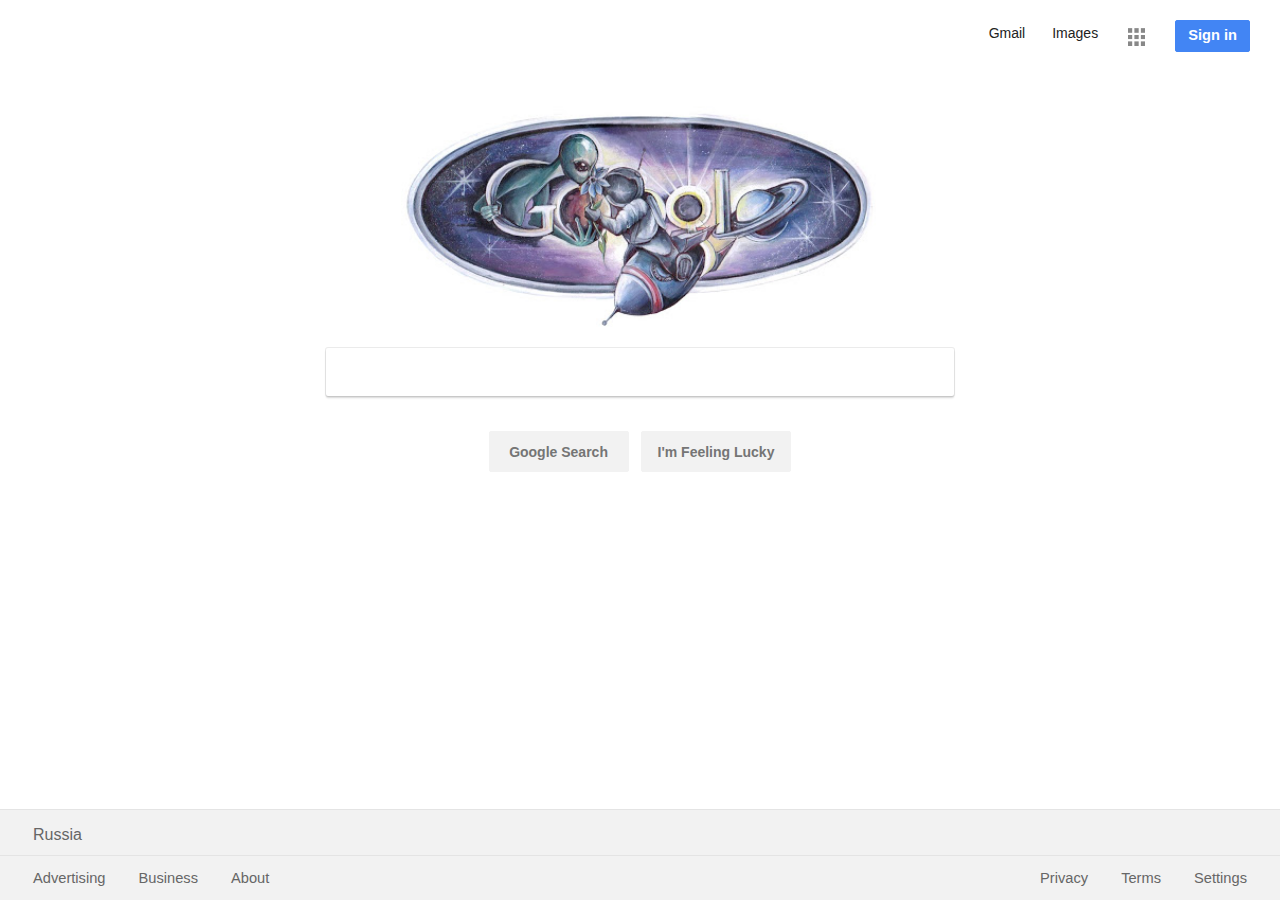
<file: index.html>
<!DOCTYPE html>
<html>
  <head>
      <link rel="icon" href="images/favicon.ico" type="image/icon">
      <link rel="stylesheet" href="css/home.css" type="text/css">
      <title>Google</title>
  </head>
  <body>
    <div class="header">
      <a class="sign-in-button" href="https://accounts.google.com">Sign in</a>
      <a class="header-right" href="https://www.google.ru/intl/en/about/products/"><img class="apps" src="images/app.png"></a>
      <a class="header-right" href="https://www.google.ru/imghp">Images</a>
      <a class="header-right" href="https://mail.google.com">Gmail</a>
    </div>
    <div>
      <a href="https://www.google.com/doodles/d4g-russia-winner"><img class="doodle" src="images/d4g.png"></a>
    </div>
    <form>
        <input class="searchbar" type="text" name="searchbar">
    </form>
        <input class="search-button" type="submit" value="Google Search">
        <input class="search-button" type="submit" value="I'm Feeling Lucky">

    <div class="footer footer-left">Russia</div>

      <div class="footer-links">
          <a class="footer-left" href="https://adwords.google.com/">Advertising</a>
          <a class="footer-left" href="https://www.google.com/services/">Business</a>
          <a class="footer-left" href="https://www.google.com/about/">About</a>
          <a class="footer-right" href="https://www.google.com/preferences">Settings</a>
          <a class="footer-right" href="https://policies.google.com/terms">Terms</a>
          <a class="footer-right" href="https://www.google.com/policies/privacy/">Privacy</a>
    </div>
  </body>
</html>
</file>
<file: css/home.css>
body{
  text-align: center;
}
.sign-in-button{
  border: 1px solid #4285f4;
  height: 30px;
  padding: 0 12px;
  background: #4285f4;
  border-radius: 2px;
  text-decoration: none;
  color: #fff;
  display: inline-block;
	font-weight: bold;
	line-height: 28px;
  float: right;
  font-family: arial,sans-serif;
  font-size: 11pt;
}

.searchbar {
  background-color: #fff;
  margin-top: 13px;
  margin-left: auto;
  margin-right: auto;
  width: 610px;
  vertical-align: top;
  border-radius: 2px;
  box-shadow: 0 2px 2px 0 rgba(0,0,0,0.16), 0 0 0 1px rgba(0,0,0,0.08);
  height: 46px;
  border: 1px;
  line-height: 34px;
  font-family: arial, sans-serif;
  font-size: 14pt;
  padding-left: 16px;
}

.searchbar:hover{
  box-shadow: 0 4px 6px 0px rgba(0,0,0,0.16), 0 0 4px 1px rgba(0,0,0,0.08);
}

.searchbar:focus{
  outline-style: none;
}

.apps{
  height: 23px;
  width: 23px;
  opacity: .55;
}

.header{
  padding-left: 30px;
  padding-right: 30px;
  position: relative;
  text-align: right;
  align-items: center;
  position: absolute;
  top: 20px;
  right: 0;
  width: 100%;
}

.header-right{
padding-right: 27px;
float: right;
text-decoration: none;
padding-top: 5px;
font-size: 14px;
font-family: arial,sans-serif;
color: #222;
}

.header-right:hover{
  text-decoration: underline;
}

.header-right a:visited{
  color: #222;
}

.apps:hover{
  opacity: 1.00;
}

.footer-left
{
  padding-left: 33px;
  float: left;
  text-decoration: none;
}

.footer-right
{
  padding-right: 33px;
  float: right;
  text-decoration: none;
}

.doodle{
  height: 233px;
  margin-top: 90px;
}

.footer-links{
  width: 100%;
  line-height: 44px;
  background: #f2f2f2;
  border-color: #e4e4e4;
  border-width: 1px 0 0 0;
  border-style: solid;
  position: fixed;
  left: 0;
  bottom: 0;
  display: inline-block;
}

.footer-links a{
  color: #666;
  font-family: arial,sans-serif;
  font-size: 11pt;
}

.footer-links a:hover{
  text-decoration: underline;
}

.footer-links a:active{
  color: #cc2900;
}

.footer{
  width: 100%;
  line-height: 49px;
  background: #f2f2f2;
  border-color: #e4e4e4;
  border-width: 1px 0 0 0;
  border-style: solid;
  position: fixed;
  left: 0;
  bottom: 41px;
  display: inline-block;
  float: left;
  text-align: left;
  font-family: arial,sans-serif;
  color: #666;
}



.search-button{
  background-color: #f2f2f2;
  border: 1px solid #f2f2f2;
  border-radius: 2px;
  color: #757575;
  cursor: default;
  font-family: arial,sans-serif;
  font-size: 14px;
  font-weight: bold;
  margin: 11px 4px;
  min-width: 140px;
  padding: 0 16px;
  text-align: center;
  height: 41px;
  line-height: 30px;
  margin-top: 35px;
}

.search-button:hover{
  background-image: -webkit-linear-gradient(top,#f8f8f8,#f1f1f1);
  border: 1px solid #c6c6c6;
  box-shadow: 0 1px 1px rgba(0,0,0,0.1);
  color: #222;
}

form {
  align-items: center;
}
</file>
